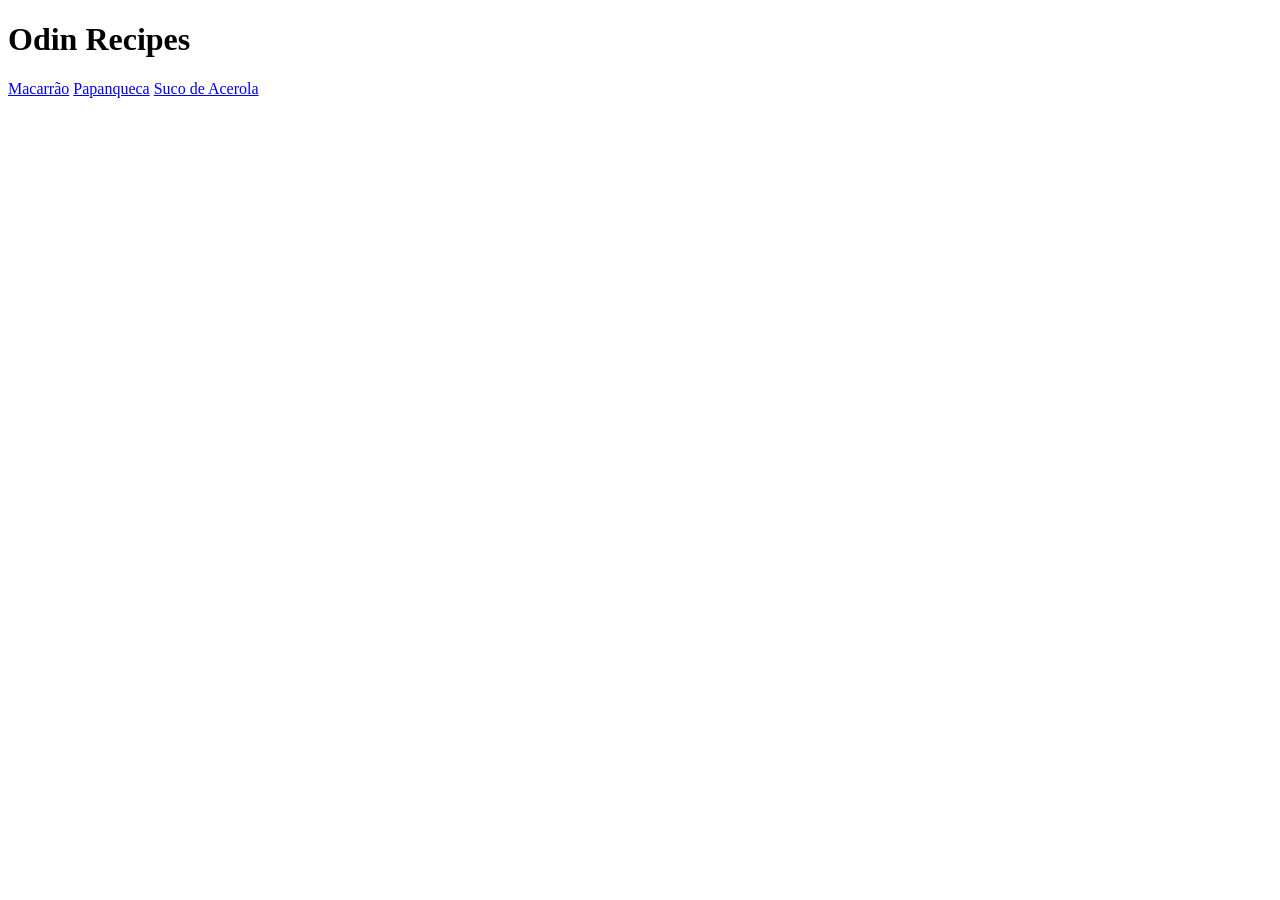
<file: Foundations/odin-recipes/index.html>
<!DOCTYPE html>

<html lang="pt-BR">

<head>
    <meta charset="UTF-8">
    <title>Odin Recipes</title>
</head>

<body>
    <h1>Odin Recipes</h1>
    <a href="recipes/pasta.html">Macarrão</a>
    <a href="recipes/panqueca.html">Papanqueca</a>
    <a href="recipes/barbadosCherryJuice.html">Suco de Acerola</a>
</body>

</html>
</file>
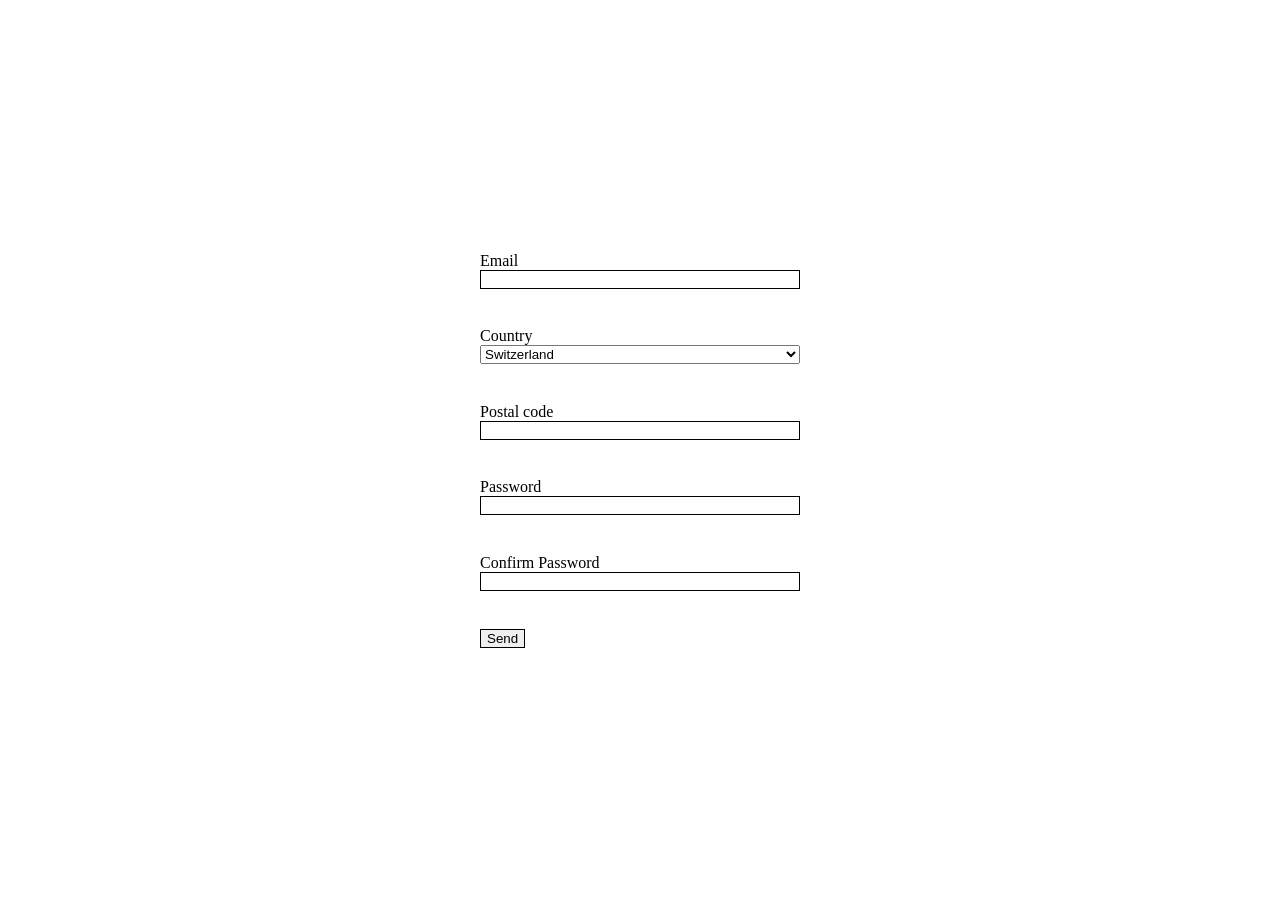
<file: Javascript/form-validation-practice/index.html>
<!DOCTYPE html>
<html lang="en">

<head>
    <meta charset="UTF-8">
    <meta name="viewport" content="width=device-width, initial-scale=1.0">
    <title>Form Validation Practice</title>
    <link rel="stylesheet" href="style.css">
</head>

<body>
    <form novalidate>
        <div class="form-item">
            <label for="email">Email</label>
            <input type="email" id="email">
            <p id="emailError"></p>
        </div>

        <div class="form-item">
            <label for="country">Country</label>
            <select id="country">
                <option value="ch">Switzerland</option>
                <option value="fr">France</option>
                <option value="de">Germany</option>
                <option value="nl">The Netherlands</option>
            </select>
            <p></p>
        </div>

        <div class="form-item">
            <label for="postalcode">Postal code</label>
            <input type="text" id="postalcode">
            <p id="postalCodeError"></p>
        </div>

        <div class="form-item">
            <label for="password">Password</label>
            <input type="text" id="password">
            <p id="passwordError"></p>
        </div>

        <div class="form-item">
            <label for="passwordConfirm">Confirm Password</label>
            <input type="text" id="passwordConfirm">
            <p id="confirmPasswordError"></p>
        </div>

        <input type="submit" value="Send">
    </form>


    <script src="script.js"></script>
</body>

</html>
</file>
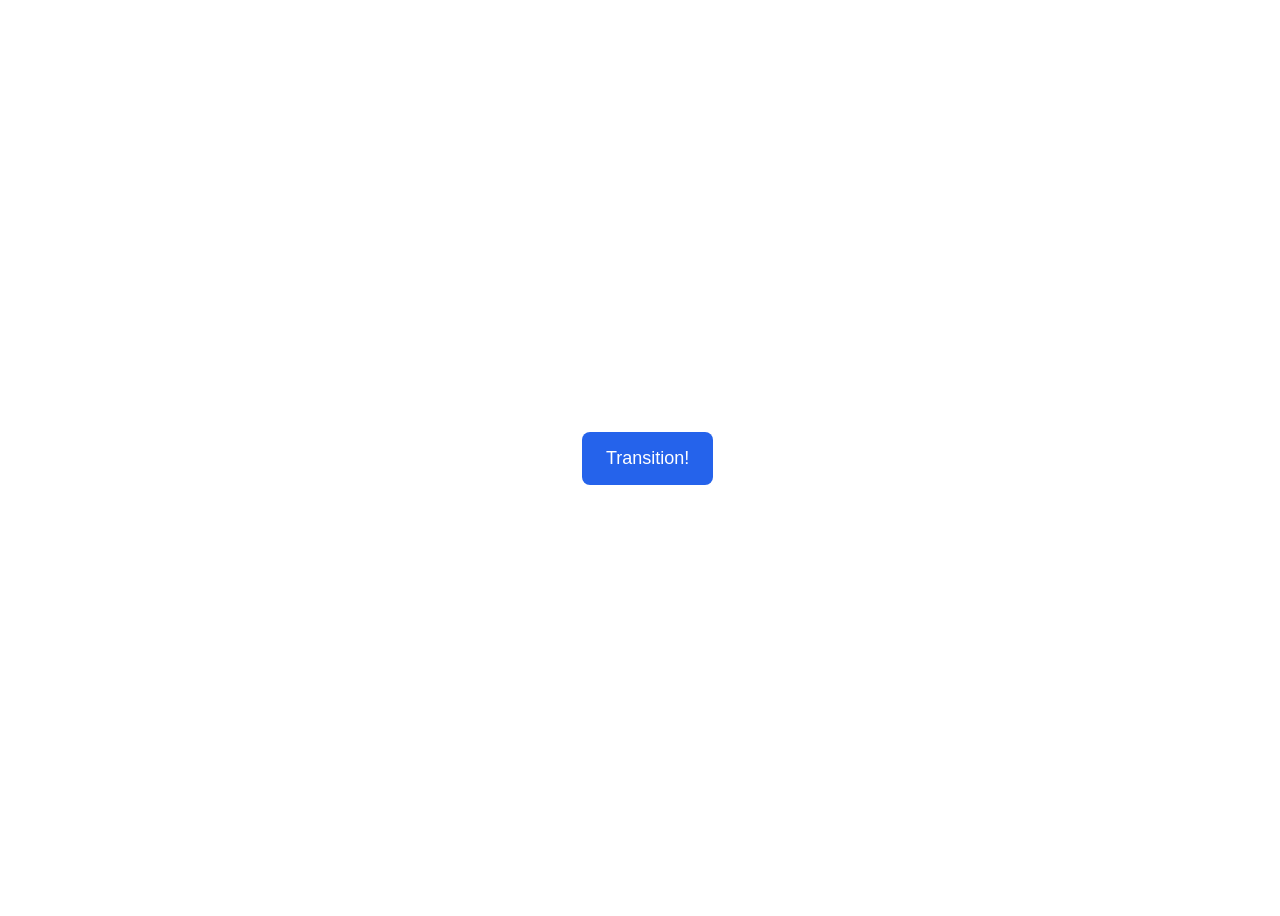
<file: css-exercises/advanced-html-css/animation/01-button-hover/index.html>
<!DOCTYPE html>
<html lang="en">
  <head>
    <meta charset="UTF-8" />
    <meta http-equiv="X-UA-Compatible" content="IE=edge" />
    <meta name="viewport" content="width=device-width, initial-scale=1.0" />
    <title>Button Hover</title>
    <link rel="stylesheet" href="style.css" />
  </head>
  <body>
    <div id="transition-container">
      <button>Transition!</button>
    </div>
  </body>
</html>
</file>
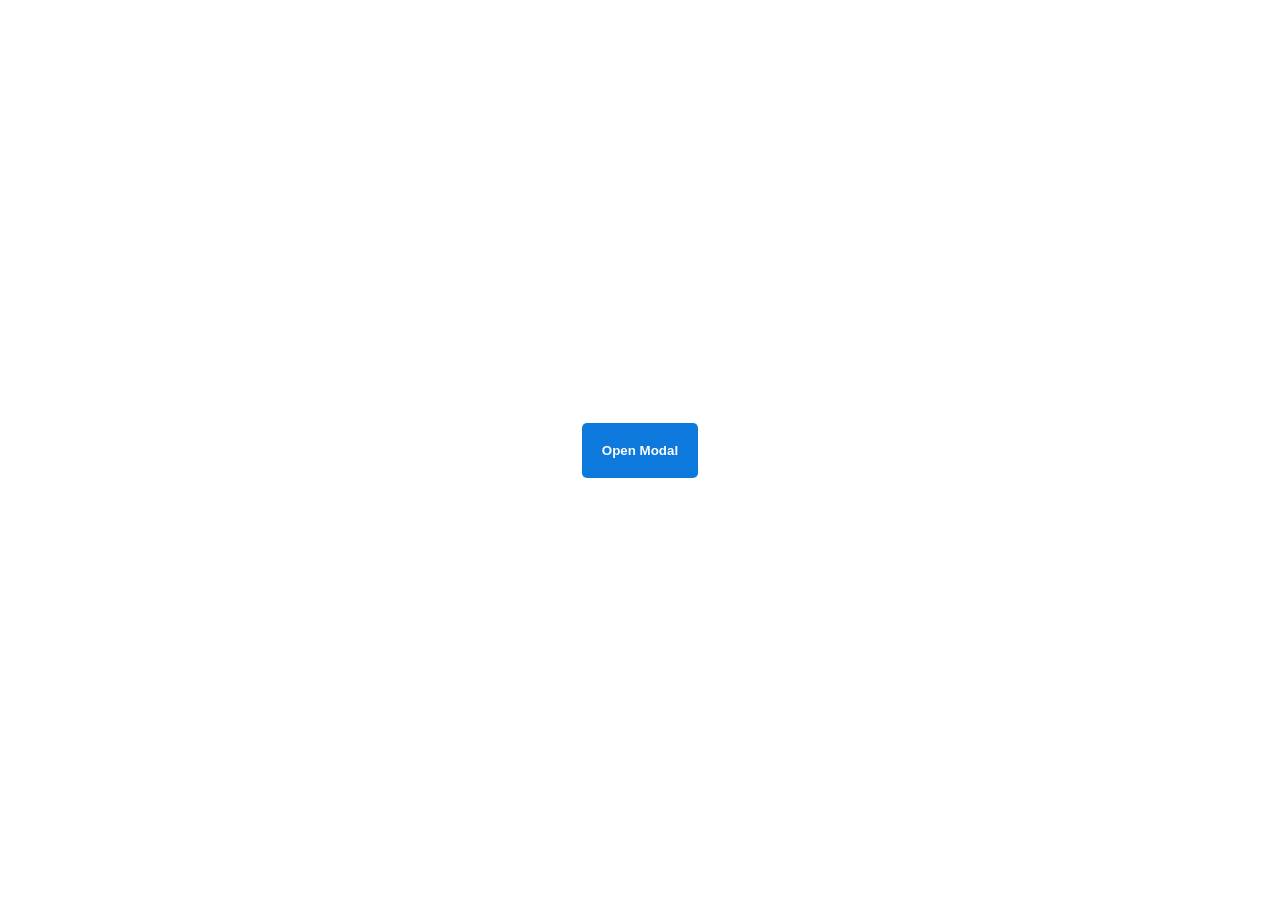
<file: css-exercises/advanced-html-css/animation/02-pop-up/index.html>
<!DOCTYPE html>
<html lang="en">
  <head>
    <meta charset="UTF-8" />
    <meta http-equiv="X-UA-Compatible" content="IE=edge" />
    <meta name="viewport" content="width=device-width, initial-scale=1.0" />
    <title>Popup</title>
    <link rel="stylesheet" href="style.css" />
  </head>
  <body>
    <div class="backdrop"></div>
    <div class="popup-modal">
      <h1>Look at me!</h1>
      <p>I'm a pop up dialog!</p>
      <button id="close-modal">Close Modal</button>
    </div>
    <div class="button-container">
      <button id="trigger-modal">Open Modal</button>
    </div>
    <script src="script.js"></script>
  </body>
</html>
</file>
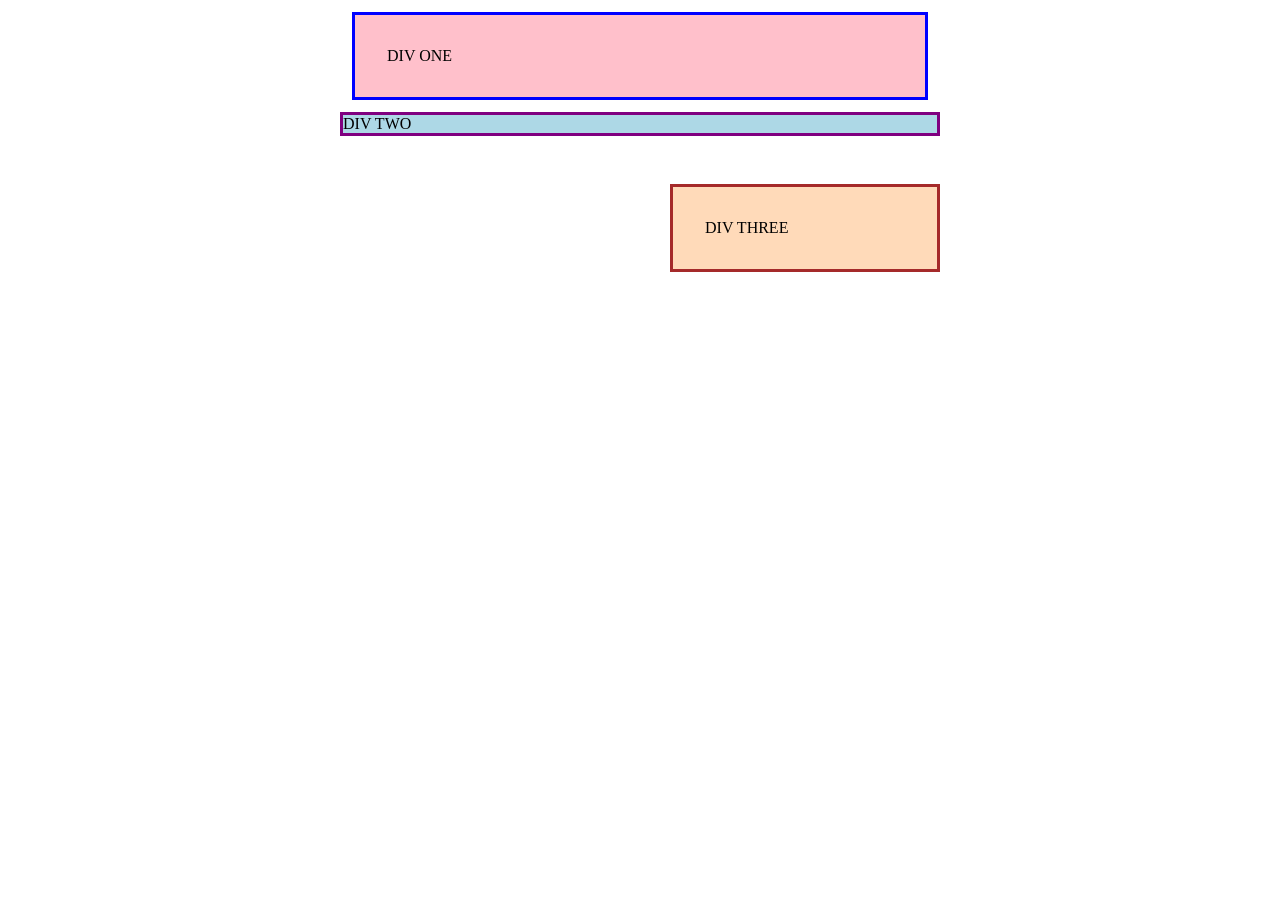
<file: css-exercises/foundations/block-and-inline/01-margin-and-padding-1/index.html>
<!DOCTYPE html>
<html lang="en">
  <head>
    <meta charset="UTF-8">
    <meta http-equiv="X-UA-Compatible" content="IE=edge">
    <meta name="viewport" content="width=device-width, initial-scale=1.0">
    <title>Margin and Padding exercise</title>
    <link rel="stylesheet" href="style.css">
  </head>
  <body>
    <div class="one">
      DIV ONE
    </div>
    <div class="two">
      DIV TWO
    </div>
    <div class="three">
      DIV THREE
    </div>
  </body>
</html>
</file>
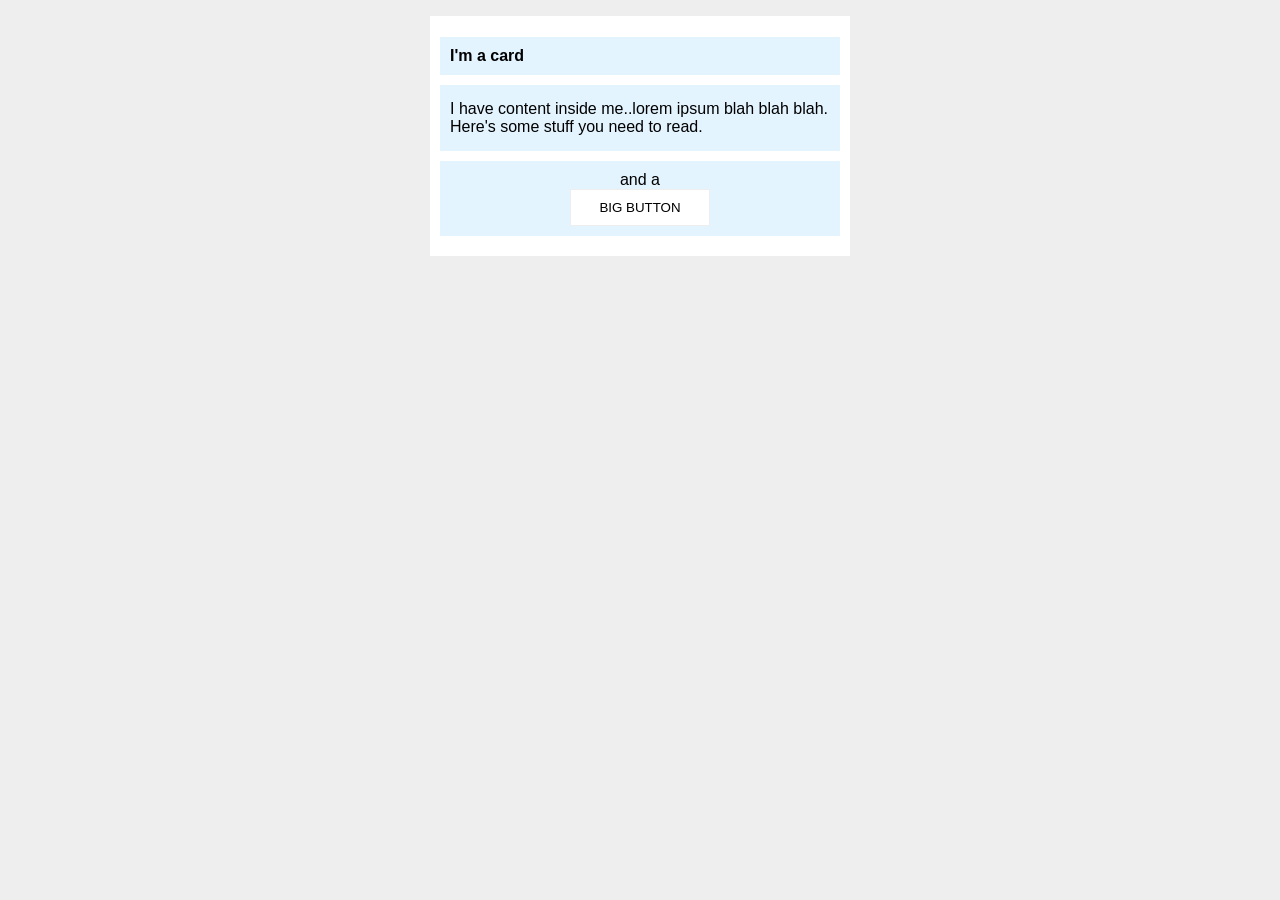
<file: css-exercises/foundations/block-and-inline/02-margin-and-padding-2/index.html>
<!DOCTYPE html>
<html lang="en">
  <head>
    <meta charset="UTF-8">
    <meta http-equiv="X-UA-Compatible" content="IE=edge">
    <meta name="viewport" content="width=device-width, initial-scale=1.0">
    <title>Margin and Padding exercise 2</title>
    <link rel="stylesheet" href="style.css">
  </head>
  <body>
    <div class="card">
      <h1 class="title">I'm a card</h1>
      <div class="content">I have content inside me..lorem ipsum blah blah blah. Here's some stuff you need to read.</div>
      <div class="button-container">and a <button>BIG BUTTON</button></div>
    </div>
  </body>
</html>
</file>
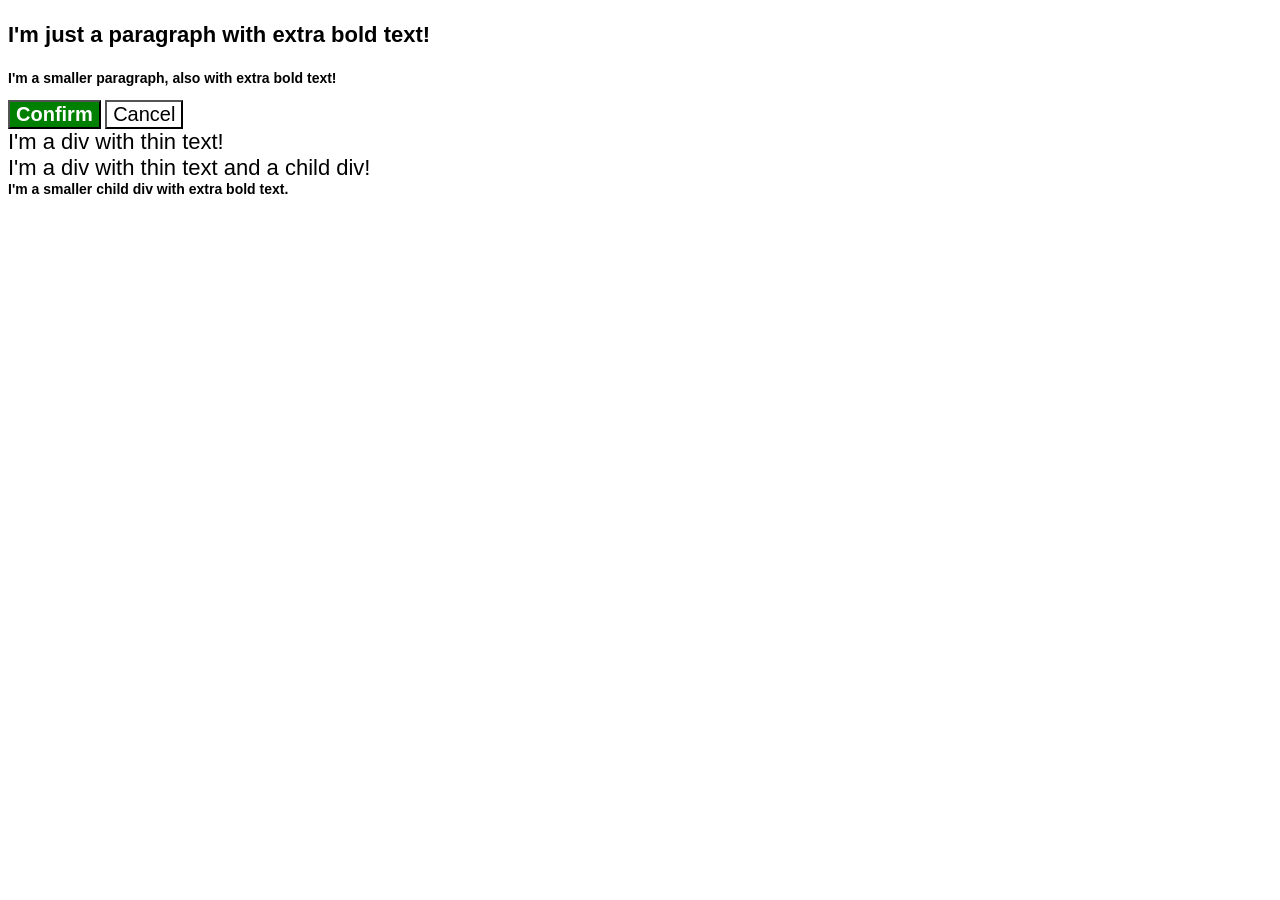
<file: css-exercises/foundations/cascade/01-cascade-fix/index.html>
<!DOCTYPE html>
<html lang="en">
  <head>
    <meta charset="UTF-8">
    <meta http-equiv="X-UA-Compatible" content="IE=edge">
    <meta name="viewport" content="width=device-width, initial-scale=1.0">
    <title>Fix the Cascade</title>
    <link rel="stylesheet" href="style.css">
  </head>
  <body>
    <p class="para">I'm just a paragraph with extra bold text!</p>
    <p class="para small-para">I'm a smaller paragraph, also with extra bold text!</p>

    <button id="confirm-button" class="button confirm">Confirm</button>
    <button id="cancel-button" class="button cancel">Cancel</button>

    <div class="text">I'm a div with thin text!</div>
    <div class="text">I'm a div with thin text and a child div!
      <div class="text child">I'm a smaller child div with extra bold text.</div>
    </div>
  </body>
</html>
</file>
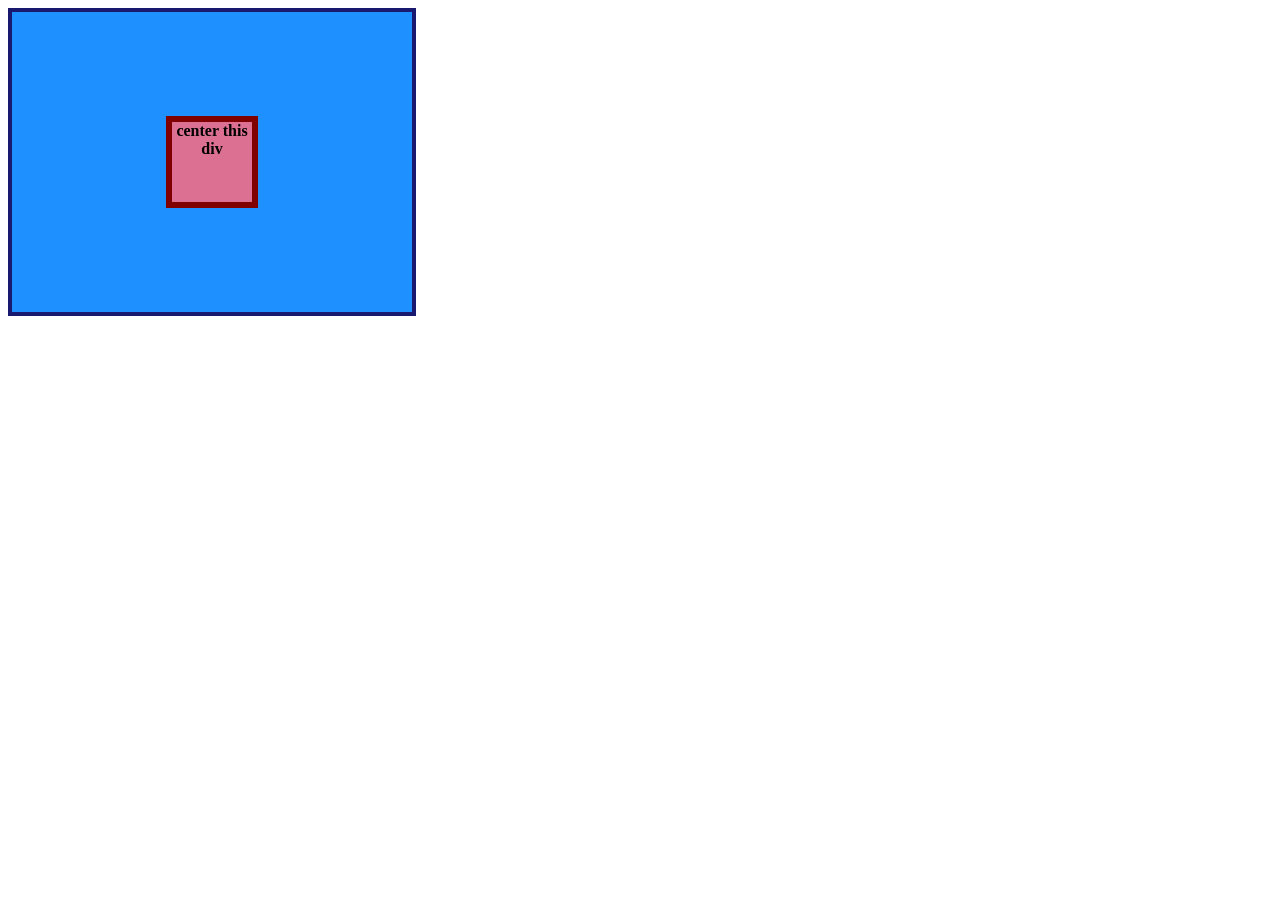
<file: css-exercises/foundations/flex/01-flex-center/index.html>
<!DOCTYPE html>
<html lang="en">
  <head>
    <meta charset="UTF-8">
    <meta http-equiv="X-UA-Compatible" content="IE=edge">
    <meta name="viewport" content="width=device-width, initial-scale=1.0">
    <title>CENTER THIS DIV</title>
    <link rel="stylesheet" href="style.css">
  </head>
  <body>
    <div class="container">
      <div class="box">center this div</div>
    </div>
  </body>
</html>
</file>
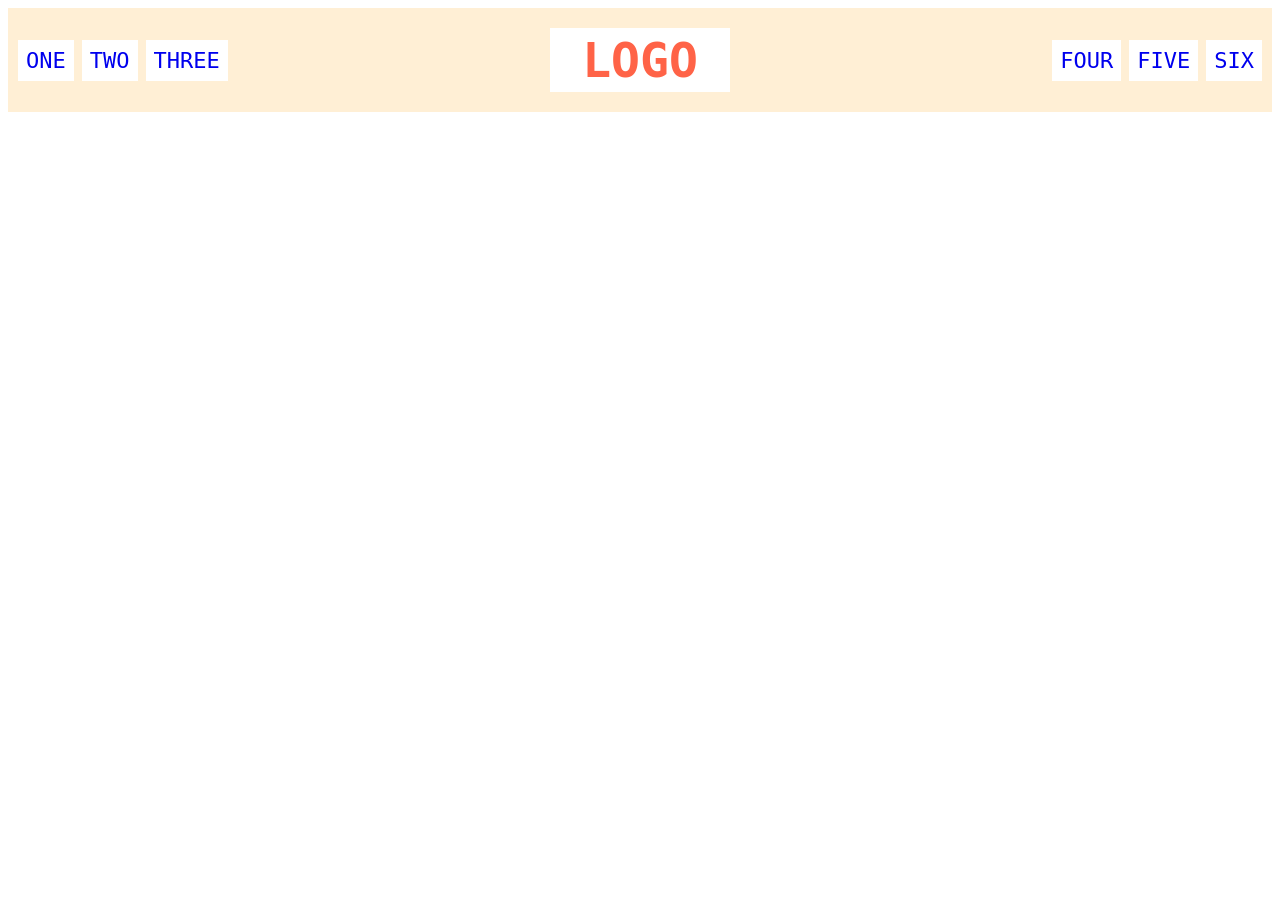
<file: css-exercises/foundations/flex/02-flex-header/index.html>
<!DOCTYPE html>
<html lang="en">
  <head>
    <meta charset="UTF-8">
    <meta http-equiv="X-UA-Compatible" content="IE=edge">
    <meta name="viewport" content="width=device-width, initial-scale=1.0">
    <title>Flex Header</title>
    <link rel="stylesheet" href="style.css">
  </head>
  <body>
    <div class="header">
      <div class="left-links">
        <ul>
          <li><a href="#">ONE</a></li>
          <li><a href="#">TWO</a></li>
          <li><a href="#">THREE</a></li>
        </ul>
      </div>
      <div class="logo">LOGO</div>
      <div class="right-links">
        <ul>
          <li><a href="#">FOUR</a></li>
          <li><a href="#">FIVE</a></li>
          <li><a href="#">SIX</a></li>
        </ul>
      </div>
    </div>
  </body>
</html>
</file>
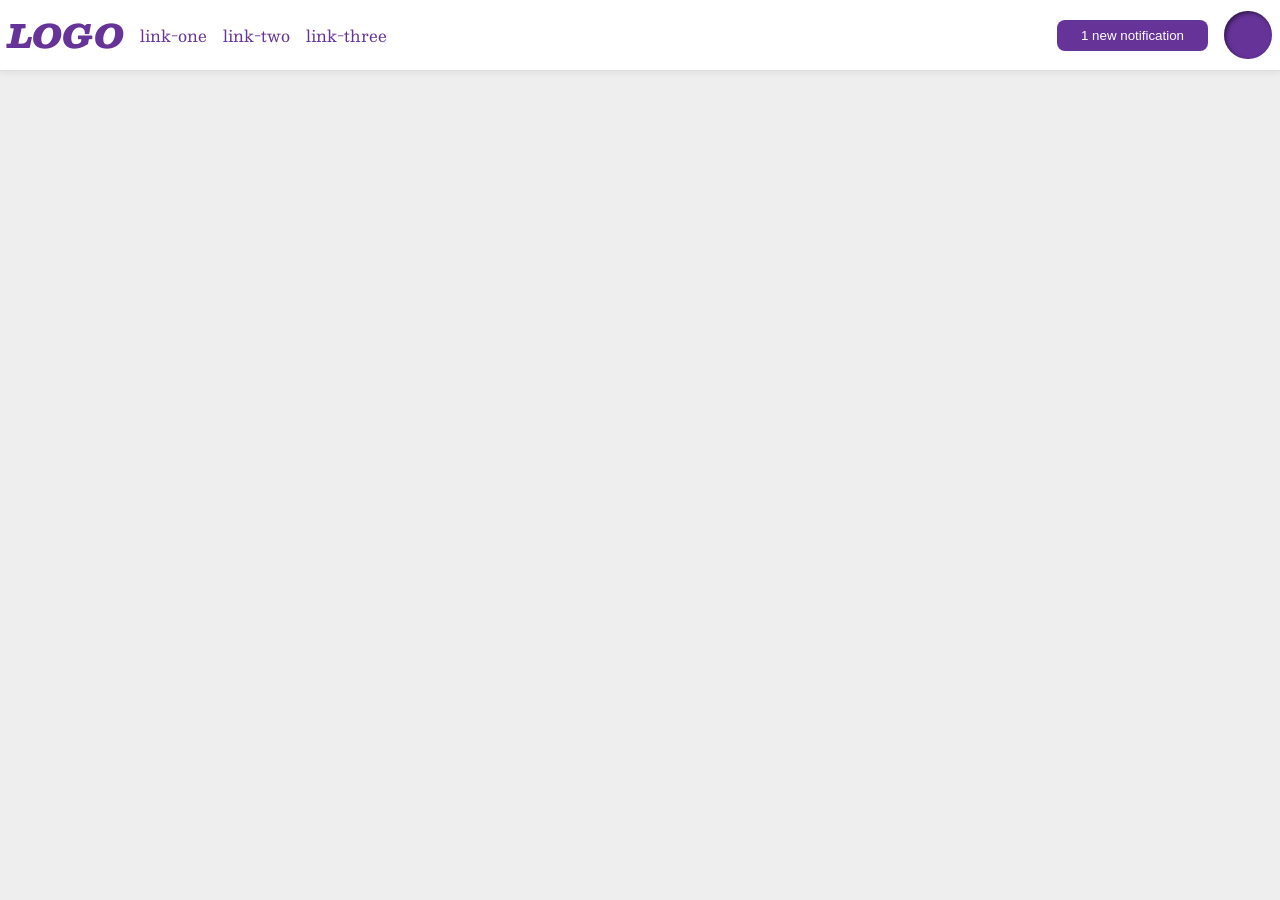
<file: css-exercises/foundations/flex/03-flex-header-2/index.html>
<!DOCTYPE html>
<html lang="en">

<head>
  <meta charset="UTF-8">
  <meta http-equiv="X-UA-Compatible" content="IE=edge">
  <meta name="viewport" content="width=device-width, initial-scale=1.0">
  <title>Flex Header 2</title>
  <link rel="stylesheet" href="style.css">
</head>

<body>
  <div class="header">
    <div class="content-left">
      <div class="logo">
        LOGO
      </div>
      <ul class="links">
        <li><a href="https://google.com">link-one</a></li>
        <li><a href="https://google.com">link-two</a></li>
        <li><a href="https://google.com">link-three</a></li>
      </ul>
    </div>
    <div class="content-left">
      <button class="notifications">
        1 new notification
      </button>
      <div class="profile-image"></div>
    </div>
  </div>
</body>

</html>
</file>
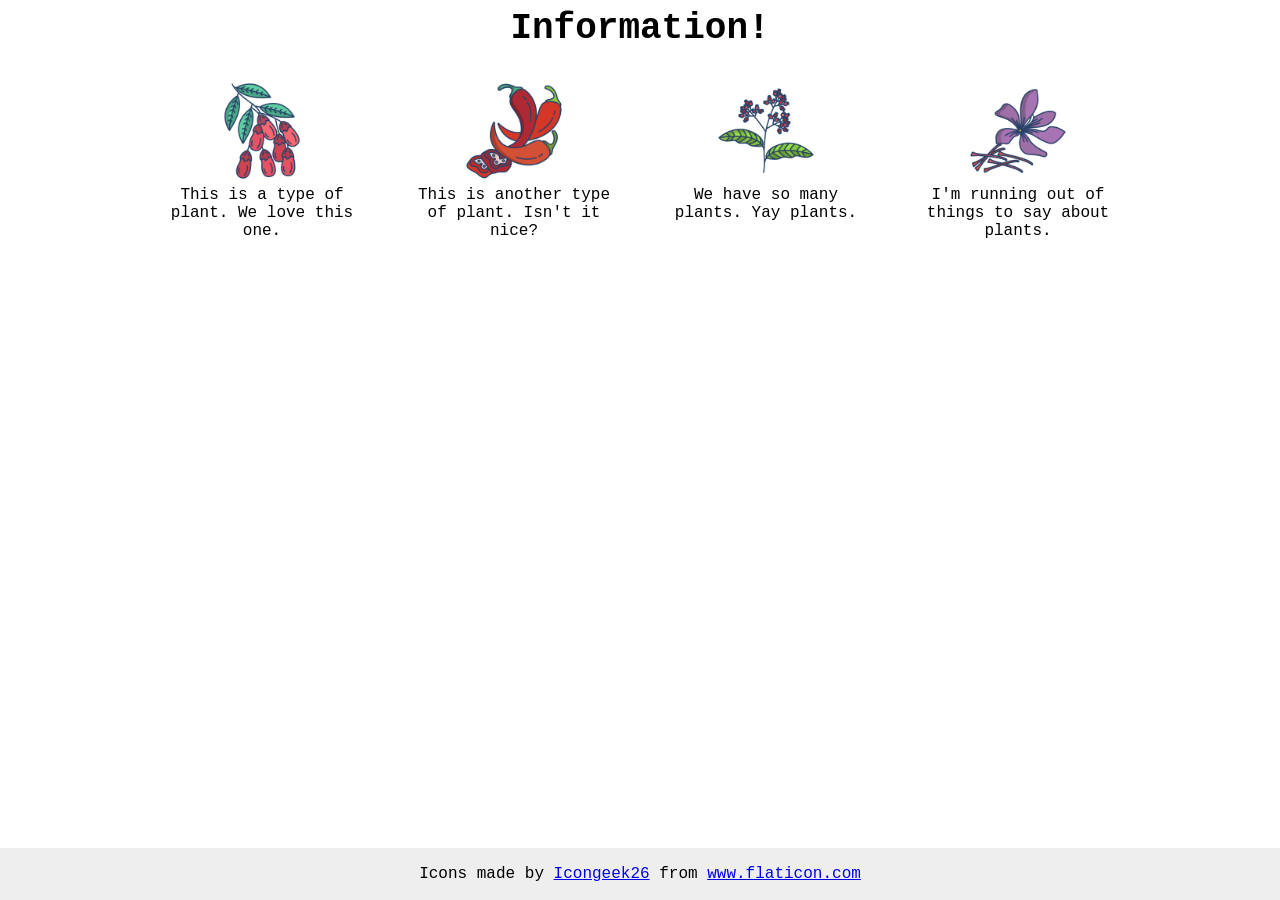
<file: css-exercises/foundations/flex/04-flex-information/index.html>
<!DOCTYPE html>
<html lang="en">

<head>
  <meta charset="UTF-8">
  <meta http-equiv="X-UA-Compatible" content="IE=edge">
  <meta name="viewport" content="width=device-width, initial-scale=1.0">
  <title>Information</title>
  <link rel="stylesheet" href="style.css">
</head>

<body>
  <div class="title">Information!</div>

  <div class="content">
    <div class="item1">
      <img src="./images/barberry.png" alt="barberry">
      <div class="text">This is a type of plant. We love this one.</div>
    </div>

    <div class="item2">
      <img src="./images/chilli.png" alt="chili">
      <div class="text">This is another type of plant. Isn't it nice?</div>
    </div>

    <div class="item3">
      <img src="./images/pepper.png" alt="pepper">
      <div class="text">We have so many plants. Yay plants.</div>
    </div>

    <div class="item4">
      <img src="./images/saffron.png" alt="saffron">
      <div class="text">I'm running out of things to say about plants.</div>
    </div>
  </div>
  <!-- disregard this section, it's here to give attribution to the creator of these icons -->
  <div class="footer">
    <div>Icons made by <a href="https://www.flaticon.com/authors/icongeek26" title="Icongeek26">Icongeek26</a> from <a
        href="https://www.flaticon.com/" title="Flaticon">www.flaticon.com</a></div>
  </div>
</body>

</html>
</file>
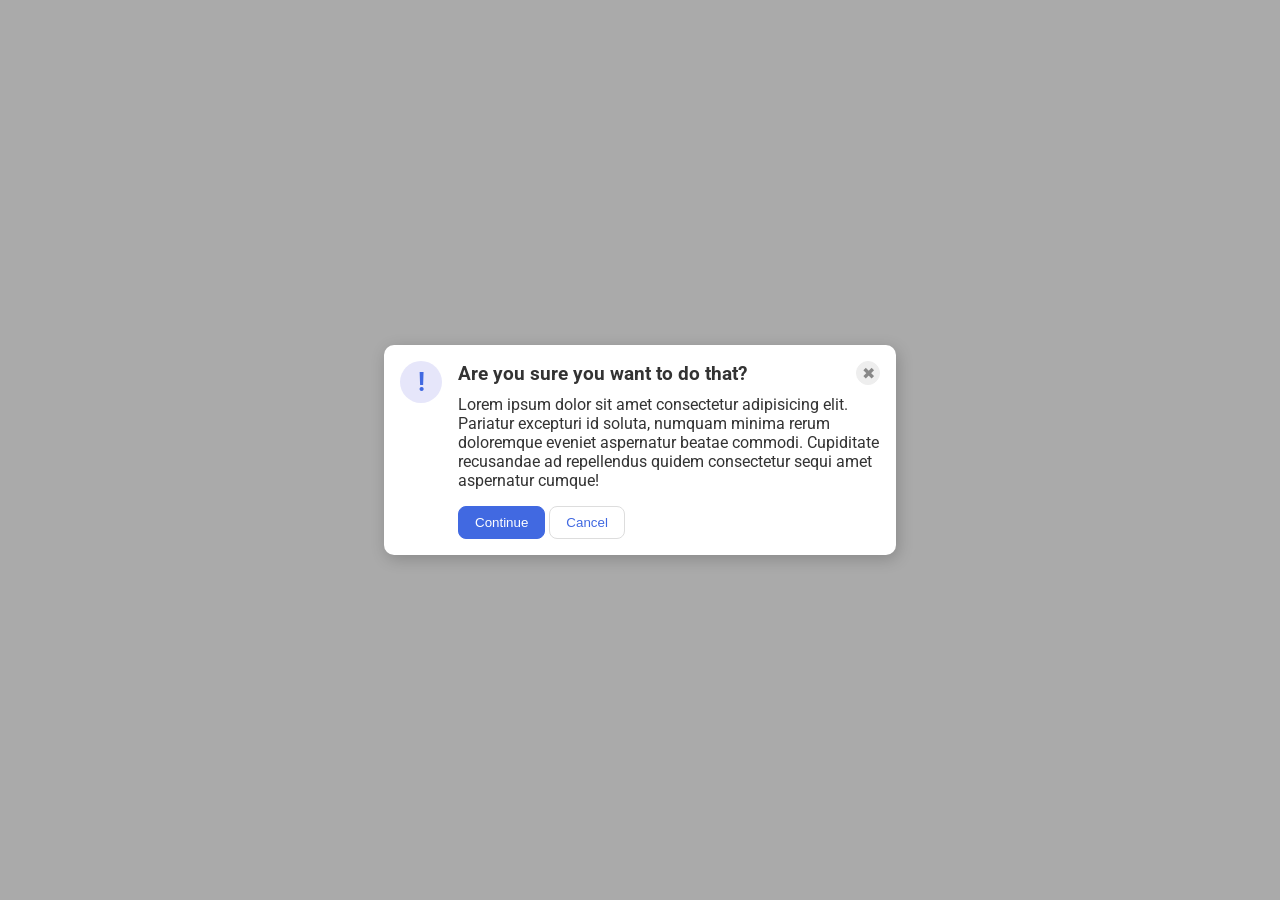
<file: css-exercises/foundations/flex/05-flex-modal/index.html>
<!DOCTYPE html>
<html lang="en">

<head>
  <meta charset="UTF-8">
  <meta http-equiv="X-UA-Compatible" content="IE=edge">
  <meta name="viewport" content="width=device-width, initial-scale=1.0">
  <link rel="stylesheet" href="style.css">
  <title>Modal</title>
</head>

<body>
  <div class="modal">
    <div class="icon">!</div>
    <div class="container">
      <div class="header">Are you sure you want to do that?
        <button class="close-button">✖</button>
      </div>

      <div class="text">Lorem ipsum dolor sit amet consectetur adipisicing elit. Pariatur excepturi id soluta, numquam
        minima rerum doloremque eveniet aspernatur beatae commodi. Cupiditate recusandae ad repellendus quidem
        consectetur
        sequi amet aspernatur cumque!</div>
      <button class="continue">Continue</button>
      <button class="cancel">Cancel</button>
    </div>
  </div>
</body>

</html>
</file>
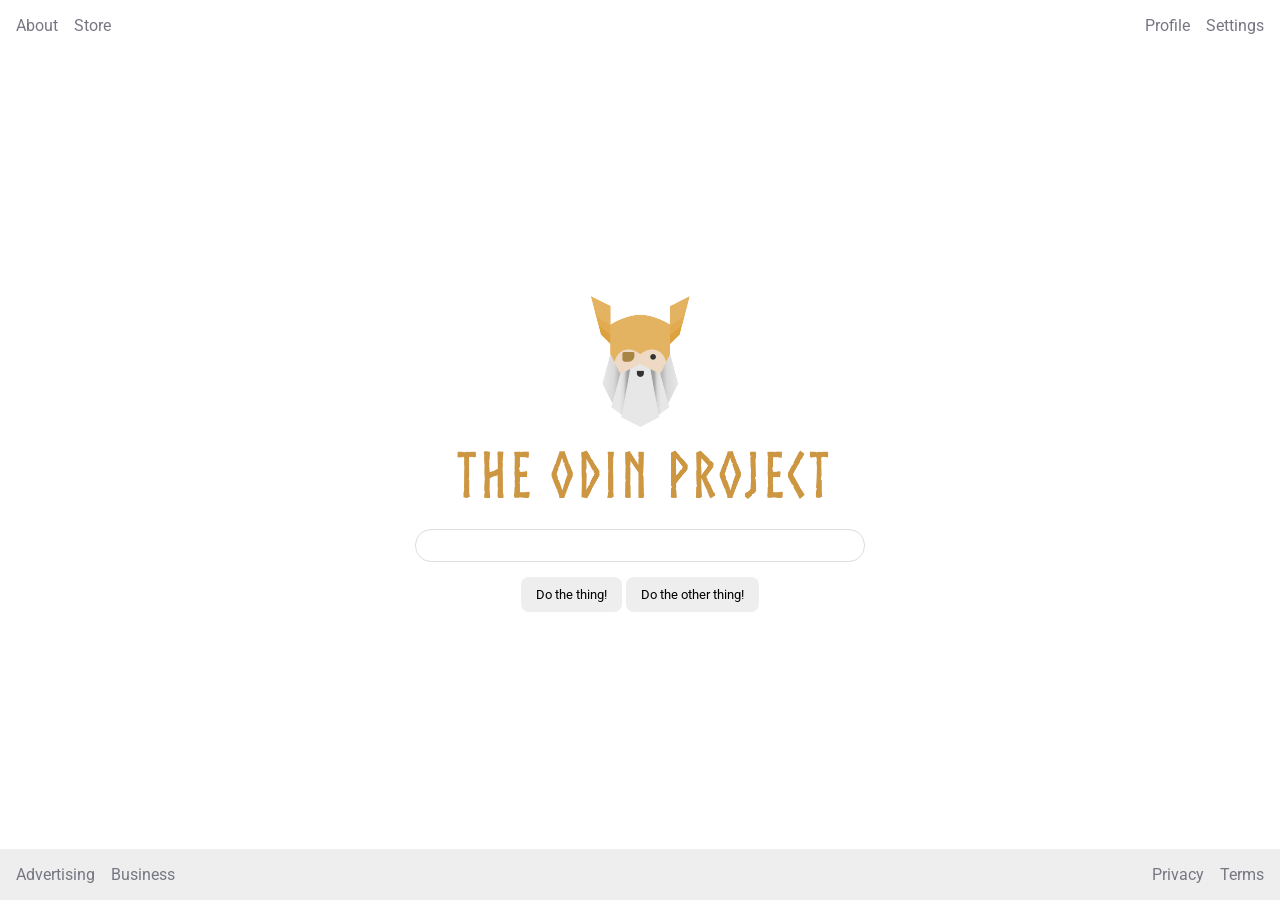
<file: css-exercises/foundations/flex/06-flex-layout/index.html>
<!DOCTYPE html>
<html lang="en">
  <head>
    <meta charset="UTF-8">
    <meta http-equiv="X-UA-Compatible" content="IE=edge">
    <meta name="viewport" content="width=device-width, initial-scale=1.0">
    <title>LAYOUT</title>
    <link rel="stylesheet" href="./style.css">
  </head>
  <body>
    <div class="header">
      <ul class="left-links">
        <li><a href="#">About</a></li>
        <li><a href="#">Store</a></li>
      </ul>
      <ul class="right-links">
        <li><a href="#">Profile</a></li>
        <li><a href="#">Settings</a></li>
      </ul>
    </div>
    <div class="content">
      <img src="./logo.png" alt="Project logo. Represents odin with the project name.">
      <div class="input">
        <input type="text">
      </div>
      <div class="buttons">
        <button>Do the thing!</button>
        <button>Do the other thing!</button>
      </div>
    </div>
    <div class="footer">
      <ul class="left-links">
        <li><a href="#">Advertising</a></li>
        <li><a href="#">Business</a></li>
      </ul>
      <ul class="right-links">
        <li><a href="#">Privacy</a></li>
        <li><a href="#">Terms</a></li>
      </ul>
    </div>
  </body>
</html>
</file>
<file: Javascript/form-validation-practice/style.css>
body {
    margin: 0;
    display: flex;
    justify-content: center;
    align-items: center;
    min-height: 100vh;
}

form{
    width: 40ch;
}

.form-item {
    display: flex;
    flex-direction: column;
}

input {
    border: 1px black solid;
}

/* invalid fields */
.invalid {
    border-color: #990000;
    background-color: #ffdddd;
}

.valid {
    border-color: #009900   ;
    background-color: #ddffdd;
}

p{
    margin: 0;
    min-height: 2.4em;
    color: red;
}

input[type="submit"]{
cursor: pointer;
}
</file>
<file: css-exercises/advanced-html-css/animation/01-button-hover/style.css>
#transition-container {
  width: 100vw;
  height: 100vh;
  display: flex;
  flex-direction: column;
  justify-content: center;
  align-items: center;
  font-family: Arial, sans-serif;
}

button {
  border-radius: 8px;
  border: none;
  background-color: #2563eb;
  color: white;
  font-size: 18px;
  padding: 16px 24px;
  text-align: center;
  
  transition: transform 0.3s;
  will-change: transform;
}

button:hover {
  transform: scale(1.5);
}
</file>
<file: css-exercises/advanced-html-css/animation/02-pop-up/style.css>
* {
  padding: 0;
  margin: 0;
}

body {
  overflow: hidden;
}

.button-container {
  width: 100vw;
  height: 100vh;
  background-color: #ffffff;
  opacity: 100%;
  display: flex;
  align-items: center;
  justify-content: center;
}

button {
  padding: 20px;
  color: #ffffff;
  background-color: #0e79dd;
  border: none;
  border-radius: 5px;
  font-weight: 600;
}

.popup-modal {
  padding: 32px 64px;
  background-color: white;
  border: 1px solid black;
  border-radius: 10px;
  position: fixed;
  top: 50%;
  left: 50%;
  transform-origin: center;
  transform: translate(-50%, -300%);
  pointer-events: none;
  opacity: 0%;
  text-align: center;
  transition: transform 0.4s ease-in, opacity 0.2s linear;
}

.popup-modal p {
  margin-bottom: 24px;
}

.backdrop {
  pointer-events: none;
  position: fixed;
  inset: 0;
  background: #000;
  opacity: 0%;
}

.popup-modal.show {
  opacity: 100%;
  pointer-events: all;

  transform: translate(-50%,-50%);
  transition: transform 0.4s ease-out, opacity 0.2s linear;
}

.backdrop.show {
  opacity: 30%;
}
</file>
<file: css-exercises/foundations/block-and-inline/01-margin-and-padding-1/style.css>
body {
  max-width: 600px;
  margin: 0 auto;
}

.one {
  background: pink;
  border: 3px solid blue;
  /* CHANGE ME */
  padding: 32px;
  margin: 12px;
}

.two {
  background: lightblue;
  border: 3px solid purple;
  /* CHANGE ME */
  margin-bottom: 48px;
}

.three {
  background: peachpuff;
  border: 3px solid brown;
  width: 200px;
  /* CHANGE ME */
  padding: 32px;
  margin-left: auto;
}
</file>
<file: css-exercises/foundations/block-and-inline/02-margin-and-padding-2/style.css>
body {
  background: #eee;
  font-family: sans-serif;
}

.card {
  width: 400px;
  background: #fff;
  margin: 16px auto;
  padding: 10px
}

.title {
  background: #e3f4ff;
  padding: 10px;
  font-size: 16px;
}

.content {
  background: #e3f4ff;
  padding: 15px 10px;
}

.button-container {
  background: #e3f4ff;
  margin: 10px 0;
  padding: 10px;
  text-align: center;    
}

button {
  background: white;
  border: 1px solid #eee;
  display: block;
  padding: 10px 28px;
  margin: auto;
}
</file>
<file: css-exercises/foundations/cascade/01-cascade-fix/style.css>
body {
  font-family: Arial, Helvetica, sans-serif;
}

.para,
.small-para {
  color: hsl(0, 0%, 0%);
  font-weight: 800;
}

.para {
  font-size: 22px;
}

.small-para {
  font-size: 14px;
  font-weight: 800;
}

.button {
  background-color: rgb(255, 255, 255);
  color: rgb(0, 0, 0);
  font-size: 20px;
}

#confirm-button {
  background: green;
  color: white;
  font-weight: bold;
} 

.text.child {
  color: rgb(0, 0, 0);
  font-weight: 800;
  font-size: 14px;
}

div.text {
  color: rgb(0, 0, 0);
  font-size: 22px;
  font-weight: 100;
}
</file>
<file: css-exercises/foundations/flex/01-flex-center/style.css>
.container {
  background: dodgerblue;
  border: 4px solid midnightblue;
  width: 400px;
  height: 300px;
  display: flex;
  align-items: center;
  justify-content: center;
}

.box {
  background: palevioletred;
  font-weight: bold;
  text-align: center;
  border: 6px solid maroon;
  width: 80px;
  height: 80px;
}
</file>
<file: css-exercises/foundations/flex/02-flex-header/style.css>
.header {
  font-family: monospace;
  background: papayawhip;
  
  display: flex;
  align-items: center;
  justify-content: space-between;
  padding: 10px;
}

.logo {
  font-size: 48px;
  font-weight: 900;
  color: tomato;
  background: white;
  padding: 4px 32px;
  margin: 10px;
}

ul {
  /* this removes the dots on the list items*/
  list-style-type: none;

  display: flex;
  margin: 0;
  padding: 0;
  gap: 8px;
}

a {
  font-size: 22px;
  background: white;
  padding: 8px;
  /* this removes the line under the links */
  text-decoration: none;
}
</file>
<file: css-exercises/foundations/flex/03-flex-header-2/style.css>
/* this is some magical font-importing.  
you'll learn about it later. */
@import url('https://fonts.googleapis.com/css2?family=Besley:ital,wght@0,400;1,900&display=swap');

body {
  margin: 0;
  background: #eee;
  font-family: Besley, serif;
}

.header {
  background: white;
  border-bottom: 1px solid #ddd;
  box-shadow: 0 0 8px rgba(0, 0, 0, .1);
  display: flex;
  padding: 8px;
  justify-content: space-between;
}

.content-left {
  display: flex;
  align-items: center;
  gap: 16px;
}

.content-right {
  display: flex;
  align-items: center;
  gap: 16px;
}

.profile-image {
  background: rebeccapurple;
  box-shadow: inset 2px 2px 4px rgba(0, 0, 0, .5);
  border-radius: 50%;
  width: 48px;
  height: 48px;
}

.logo {
  color: rebeccapurple;
  font-size: 32px;
  font-weight: 900;
  font-style: italic;
}

button {
  border: none;
  border-radius: 8px;
  background: rebeccapurple;
  color: white;
  padding: 8px 24px;
}

a {
  /* this removes the line under our links */
  text-decoration: none;
  color: rebeccapurple;
}

ul {
  list-style-type: none;
  display: flex;
  padding: 0;
  margin: 0;
  gap: 16px;
}
</file>
<file: css-exercises/foundations/flex/04-flex-information/style.css>
body {
  font-family: 'Courier New', Courier, monospace;
  text-align: center;
}

img {
  width: 100px;
  height: 100px;
}

.title {
  font-size: 36px;
  font-weight: 900;
  justify-self: center;

  margin-bottom: 32px;
}

.content {
  display: flex;
  justify-content: center;
  gap: 52px;
}

.content div {
  max-width: 200px;
}

/* do not edit this footer */
.footer {
  position: fixed;
  bottom: 0;
  left: 0;
  right: 0;
  height: 52px;
  display: flex;
  align-items: center;
  justify-content: center;
  background: #eee;
}
</file>
<file: css-exercises/foundations/flex/05-flex-modal/style.css>
@import url('https://fonts.googleapis.com/css2?family=Roboto:wght@400;700&display=swap');

/*Copiado linha a linha da solução para entender como foi sendo construida*/

html, body {
  height: 100%;
}

body {
  font-family: Roboto, sans-serif;
  margin: 0;
  background: #aaa;
  color: #333;
  /* I'll give you this one for free lol */
  display: flex;
  align-items: center;
  justify-content: center;
}

.modal {
  background: white;
  width: 480px;
  border-radius: 10px;
  box-shadow: 2px 4px 16px rgba(0,0,0,.2);

  display: flex;
  gap: 16px;
  padding: 16px;
}

.header{
  display: flex;
  align-items: center;
  justify-content: space-between;
  font-size: larger;
  font-weight: bolder;
  margin-bottom: 10px;
}

.text{
  margin-bottom: 16px;
}

.icon {
  color: royalblue;
  font-size: 26px;
  font-weight: 700;
  background: lavender;
  width: 42px;
  height: 42px;
  border-radius: 50%;
  display: flex;
  align-items: center;
  justify-content: center;

  flex-shrink: 0;
}

.close-button {
  background: #eee;
  border-radius: 50%;
  color: #888;
  font-weight: 400;
  font-size: 16px;
  height: 24px;
  width: 24px;
  display: flex;
  align-items: center;
  justify-content: center;
  border: 1px solid #eee;
  padding: 0;
}

button {
  cursor: pointer;
  padding: 8px 16px;
  border-radius: 8px;
}

button.continue {
  background: royalblue;
  border: 1px solid royalblue;
  color: white;
}

button.cancel {
  background: white;
  border: 1px solid #ddd;
  color: royalblue;
}
</file>
<file: css-exercises/foundations/flex/06-flex-layout/style.css>
@import url('https://fonts.googleapis.com/css2?family=Roboto:wght@400;700&display=swap');

body {
  height: 100vh;
  margin: 0;
  overflow: hidden;
  font-family: Roboto, sans-serif;

  display: flex;
  flex-direction: column;
}

.header,
.footer {
  display: flex;
  justify-content: space-between;
  padding: 16px;
}

.footer {
  /* display: flex;
  justify-content: space-between;
  padding: 16px; */
  background-color: #eeeeee;
}

.buttons,
.input {
  margin-top: 15px;
}

.buttons button {
  background-color: #eeeeee;

  padding: 10px 15px;
}

/*Primeira solução
/* .content {
  flex: 1;
  justify-items: center;
  align-self: center;
  align-content: center;
} */

/*
trata o content como container flex também, e alinha os intens la dentro
https://www.joshwcomeau.com/css/interactive-guide-to-flexbox/#alignment-3
*/
.content {
  flex: 1;
  display: flex;
  flex-direction: column;
  align-items: center;
  justify-content: center;
}

.header a,
.footer a {
  color: #767782;
   text-decoration: none;
}

.left-links,
.right-links {
  display: flex;
  gap: 16px;
}

img {
  width: 600px;
}

button {
  font-family: Roboto, sans-serif;
  border: none;
  border-radius: 8px;
  background: #eee;
}

input {
  border: 1px solid #ddd;
  border-radius: 16px;
  padding: 8px 24px;
  width: 400px;
}

ul {
  list-style-type: none;
  padding: 0;
  margin: 0;
}
</file>
